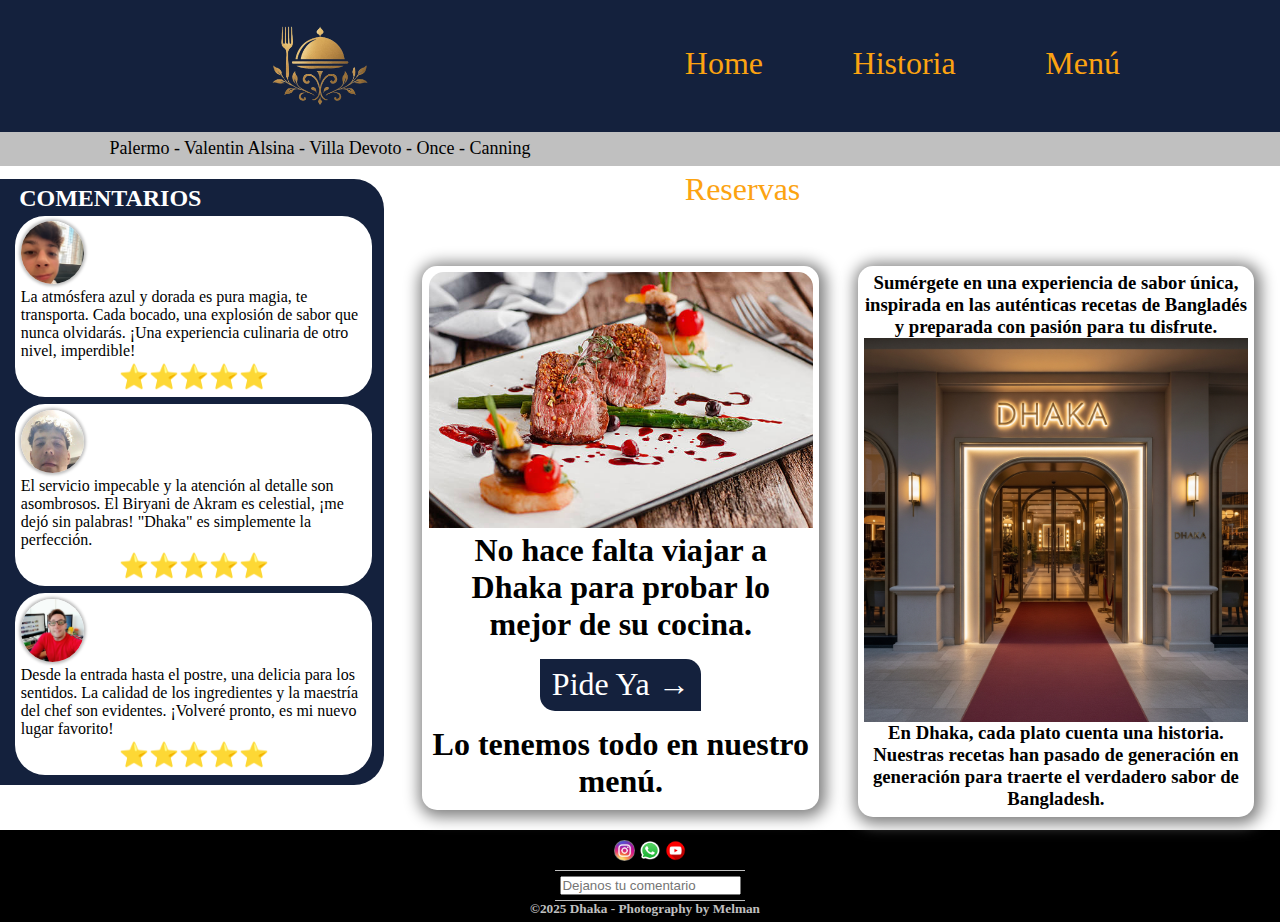
<file: Index.html>
<!DOCTYPE html>
<html lang="en">
<head>
    <meta charset="UTF-8">
    <meta name="viewport" content="width=device-width, initial-scale=1.0">
    <link rel="stylesheet" href="style.css">
    <title>Dhaka-Home</title>
</head>
<body>
    <header>
        <a href="Index.html"><img src="img/logo.png" alt="logo"></a>
        <nav>
            <ul>
                <li><a href="Index.html">Home</a></li>
                <li><a href="Historia.html">Historia</a></li>
                <li><a href="Menu.html">Menú</a></li>
                <li><a href="Reservas.html">Reservas</a></li>
            </ul>
        </nav>
        <div>
            <a href="Sucursales.html">Palermo - Valentin Alsina - Villa Devoto - Once - Canning</a>
        </div>
    </header>
    <main>
        <section class = Index>
            <section>
                <h1>COMENTARIOS</h1>
                <div>
                    <img src="img/Cara Milmin.png" alt="perfil1">
                    <p>La atmósfera azul y dorada es pura magia, te transporta. Cada bocado, una explosión de sabor que nunca olvidarás. ¡Una experiencia culinaria de otro nivel, imperdible!</p>
                    <h1>⭐⭐⭐⭐⭐</h1>
                </div>
                <div>
                    <img src="img/Cara Patejim.jpg" alt="perfil2">
                    <p>El servicio impecable y la atención al detalle son asombrosos. El Biryani de Akram es celestial, ¡me dejó sin palabras! "Dhaka" es simplemente la perfección.</p>
                    <h1>⭐⭐⭐⭐⭐</h1>
                </div>
                <div>
                    <img src="img/agradecimiento.jpg" alt="perfil3">
                    <p>Desde la entrada hasta el postre, una delicia para los sentidos. La calidad de los ingredientes y la maestría del chef son evidentes. ¡Volveré pronto, es mi nuevo lugar favorito!</p>
                    <h1>⭐⭐⭐⭐⭐</h1>
                </div>
            </section>
            <div>
                <img class="imgIndex" src="img/comidaIndex.jpg" alt="Comida">
                <h1>No hace falta viajar a Dhaka para probar lo mejor de su cocina.</h1>
                <a href="Menu.html">Pide Ya →</a>
                <h1>Lo tenemos todo en nuestro menú.</h1>
            </div>
            <div>
                <h3>
                    Sumérgete en una experiencia de sabor única, inspirada en las auténticas recetas de Bangladés y preparada con pasión para tu disfrute.
                </h3>
                <img src="img/entradaDhaka.jpg" alt="Restaurante">
                <h3>
                    En Dhaka, cada plato cuenta una historia. Nuestras recetas han pasado de generación en generación para traerte el verdadero sabor de Bangladesh.
                </h3>
            </div>
        </section>
        
    </main>
    <footer>
        <div>
            <img src="img/logoInsta.png" alt="Instagram">
            <img src="img/logoWsp.png" alt="Whatsapp">
            <img src="img/logoYt.png" alt="YouTube">
        </div>
        <div>
            <form post = "post" action="Index.html">
                <input type="text" name="Opinion" placeholder="Dejanos tu comentario">
            </form>
        </div>
        <h5>©2025 Dhaka - Photography by Melman</h5>
    </footer>
</body>
</html>
</file>
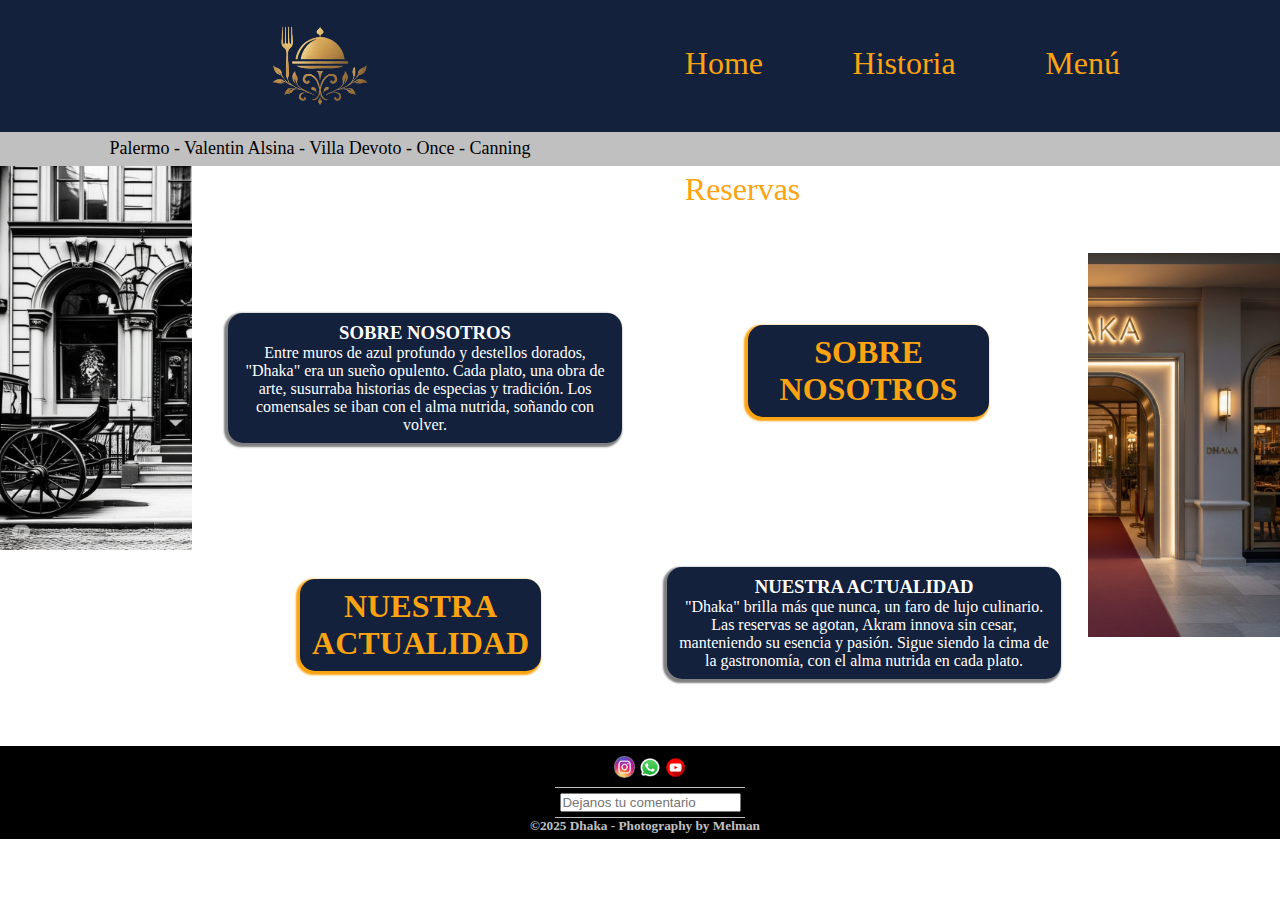
<file: Historia.html>
<!DOCTYPE html>
<html lang="en">
<head>
    <meta charset="UTF-8">
    <meta name="viewport" content="width=device-width, initial-scale=1.0">
    <link rel="stylesheet" href="style.css">
    <title>Dhaka-Historia</title>
</head>
<body>
    <header>
        <a href="Index.html"><img src="img/logo.png" alt="logo"></a>
        <nav>
            <ul>
                <li><a href="Index.html">Home</a></li>
                <li><a href="Historia.html">Historia</a></li>
                <li><a href="Menu.html">Menú</a></li>
                <li><a href="Reservas.html">Reservas</a></li>
            </ul>
        </nav>
        <div>
            <a href="Sucursales.html">Palermo - Valentin Alsina - Villa Devoto - Once - Canning</a>
        </div>
    </header>
    <main>
        <img src="img/restoViejo.png">
        <section class = Historia>
            <div>
                <h1>SOBRE NOSOTROS</h1>
                <article>
                    <h3>SOBRE NOSOTROS</h3>
                    <p>Entre muros de azul profundo y destellos dorados, "Dhaka" era un sueño opulento. Cada plato, una obra de arte, susurraba historias de especias y tradición. Los comensales se iban con el alma nutrida, soñando con volver.</p>
                </article>
            </div>
            <div>
                <article>
                    <h3>NUESTRA ACTUALIDAD</h3>
                    <P>"Dhaka" brilla más que nunca, un faro de lujo culinario. Las reservas se agotan, Akram innova sin cesar, manteniendo su esencia y pasión. Sigue siendo la cima de la gastronomía, con el alma nutrida en cada plato.</P>
                </article>
                <h1>NUESTRA ACTUALIDAD</h1>
            </div>
        </section>
        <img src="img/restoNuevo.jpg">
    </main>
    <footer>
        <div>
            <img src="img/logoInsta.png" alt="Instagram">
            <img src="img/logoWsp.png" alt="Whatsapp">
            <img src="img/logoYt.png" alt="YouTube">
        </div>
        <div>
            <form post = "post" action="Index.html">
                <input type="text" name="Opinion" placeholder="Dejanos tu comentario">
            </form>
        </div>
        <h5>©2025 Dhaka - Photography by Melman</h5>
    </footer>   
</body>
</html>
</file>
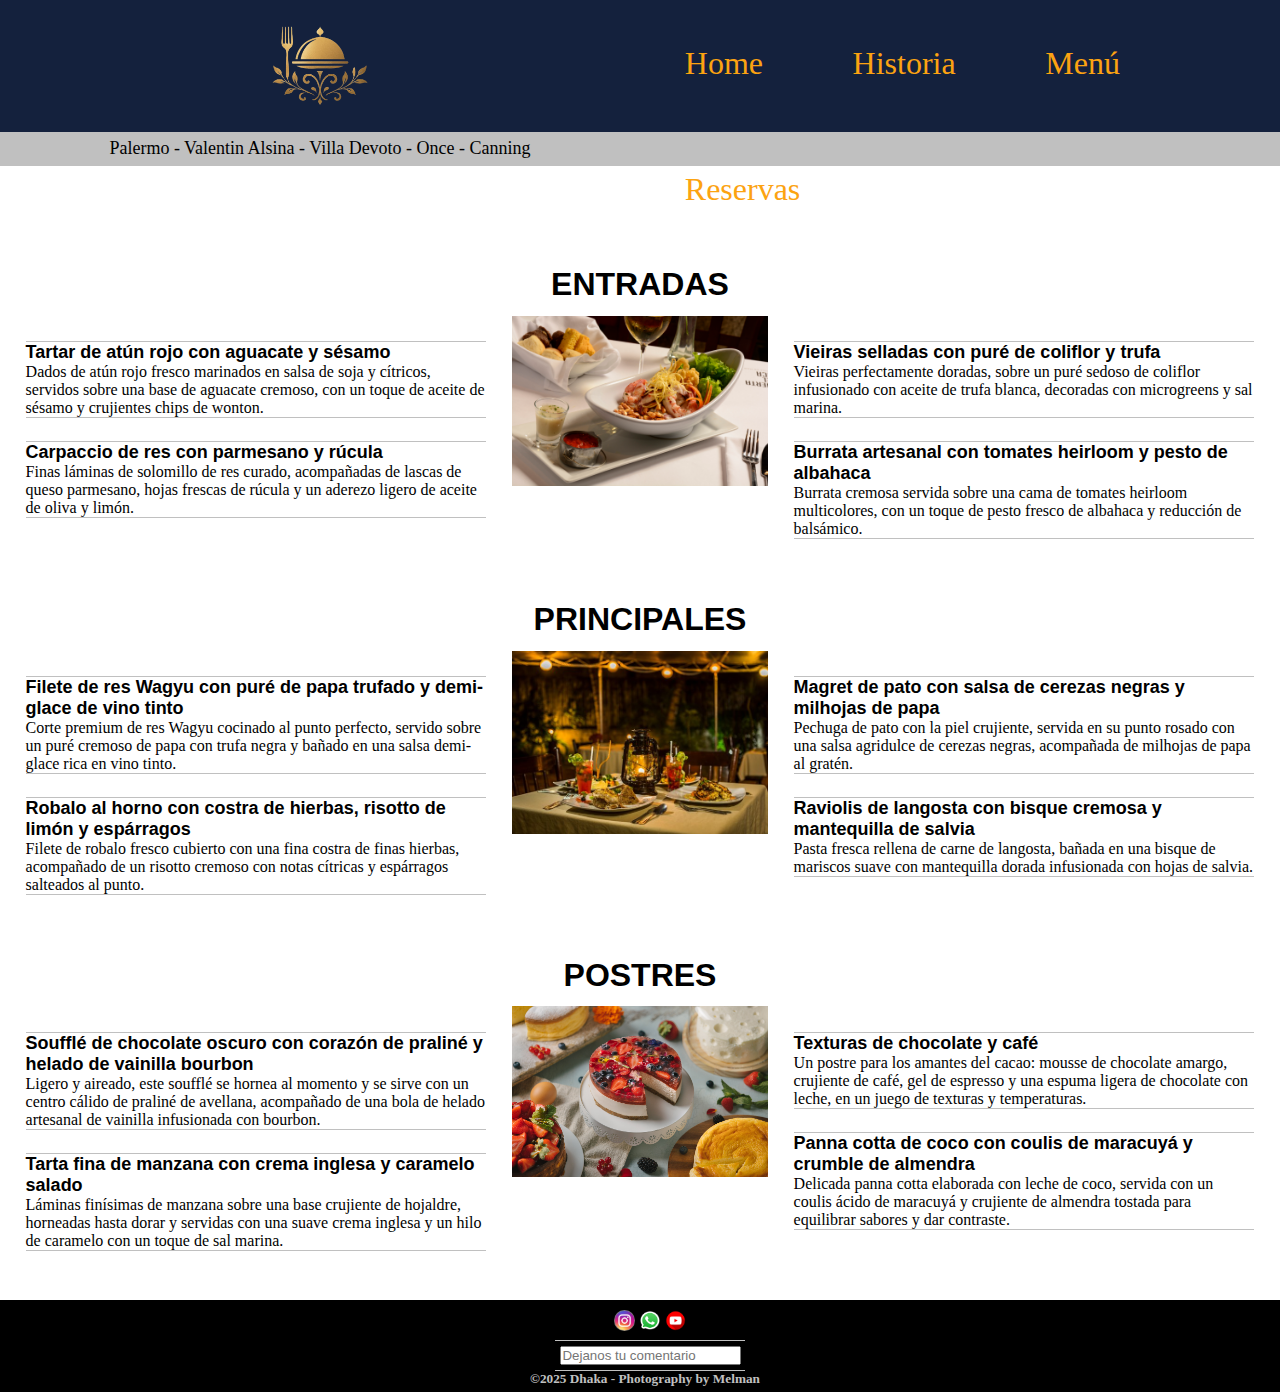
<file: Menu.html>
<!DOCTYPE html>
<html lang="en">
<head>
    <meta charset="UTF-8">
    <meta name="viewport" content="width=device-width, initial-scale=1.0">
    <link rel="stylesheet" href="style.css">
    <title>Dhaka-Menu</title>
</head>
<body>
    <header>
        <a href="Index.html"><img src="img/logo.png" alt="logo"></a>
        <nav>
            <ul>
                <li><a href="Index.html">Home</a></li>
                <li><a href="Historia.html">Historia</a></li>
                <li><a href="Menu.html">Menú</a></li>
                <li><a href="Reservas.html">Reservas</a></li>
            </ul>
        </nav>
        <div>
            <a href="Sucursales.html">Palermo - Valentin Alsina - Villa Devoto - Once - Canning</a>
        </div>
    </header>
    <main class = Menu>
        <section>
        <h1>ENTRADAS</h1>
            <div>
                <article>
                    <h4>Tartar de atún rojo con aguacate y sésamo</h4>
                    <p>
                        Dados de atún rojo fresco marinados en salsa de soja y cítricos, servidos sobre una base de aguacate cremoso, con un toque de aceite de sésamo y crujientes chips de wonton.                    </p>
                </article>
                <article>
                    <h4>Carpaccio de res con parmesano y rúcula
                    </h4>
                    <p>
                        Finas láminas de solomillo de res curado, acompañadas de lascas de queso parmesano, hojas frescas de rúcula y un aderezo ligero de aceite de oliva y limón.
                    </p>
                </article>
            </div>
            <img src="img/entrada.jpg" alt="Entrada">
            <div>
                <article>
                    <h4>Vieiras selladas con puré de coliflor y trufa
                    </h4>
                    <p>
                        Vieiras perfectamente doradas, sobre un puré sedoso de coliflor infusionado con aceite de trufa blanca, decoradas con microgreens y sal marina.
                    </p>
                </article>
                <article>
                    <h4>Burrata artesanal con tomates heirloom y pesto de albahaca
                    </h4>
                    <p>
                        Burrata cremosa servida sobre una cama de tomates heirloom multicolores, con un toque de pesto fresco de albahaca y reducción de balsámico.
                    </p>
                </article>
            </div>
            <h1>PRINCIPALES</h1>
            <div>
                <article>
                    <h4>Filete de res Wagyu con puré de papa trufado y demi-glace de vino tinto
                    </h4>
                    <p>
                        Corte premium de res Wagyu cocinado al punto perfecto, servido sobre un puré cremoso de papa con trufa negra y bañado en una salsa demi-glace rica en vino tinto.
                    </p>
                </article>
                <article>
                    <h4>Robalo al horno con costra de hierbas, risotto de limón y espárragos
                    </h4>
                    <p>
                        Filete de robalo fresco cubierto con una fina costra de finas hierbas, acompañado de un risotto cremoso con notas cítricas y espárragos salteados al punto.
                    </p>
                </article>
            </div>
            <img src="img/principal.jpg" alt="Principal">
            <div>
                <article>
                    <h4>Magret de pato con salsa de cerezas negras y milhojas de papa
                    </h4>
                    <p>
                        Pechuga de pato con la piel crujiente, servida en su punto rosado con una salsa agridulce de cerezas negras, acompañada de milhojas de papa al gratén.
                    </p>
                </article>
                <article>
                    <h4>Raviolis de langosta con bisque cremosa y mantequilla de salvia
                    </h4>
                    <p>
                        Pasta fresca rellena de carne de langosta, bañada en una bisque de mariscos suave con mantequilla dorada infusionada con hojas de salvia.
                    </p>
                </article>
            </div>
            <h1>POSTRES</h1>
            <div>
                <article>
                    <h4>Soufflé de chocolate oscuro con corazón de praliné y helado de vainilla bourbon
                    </h4>
                    <p>
                        Ligero y aireado, este soufflé se hornea al momento y se sirve con un centro cálido de praliné de avellana, acompañado de una bola de helado artesanal de vainilla infusionada con bourbon.
                    </p>
                </article>
                <article>
                    <h4>Tarta fina de manzana con crema inglesa y caramelo salado
                    </h4>
                    <p>
                        Láminas finísimas de manzana sobre una base crujiente de hojaldre, horneadas hasta dorar y servidas con una suave crema inglesa y un hilo de caramelo con un toque de sal marina.
                    </p>
                </article>
            </div>
            <img src="img/postre.jpg" alt="Postre">
            <div>
                <article>
                    <h4>Texturas de chocolate y café
                    </h4>
                    <p>
                        Un postre para los amantes del cacao: mousse de chocolate amargo, crujiente de café, gel de espresso y una espuma ligera de chocolate con leche, en un juego de texturas y temperaturas.
                    </p>
                </article>
                <article>
                    <h4>Panna cotta de coco con coulis de maracuyá y crumble de almendra
                    </h4>
                    <p>
                        Delicada panna cotta elaborada con leche de coco, servida con un coulis ácido de maracuyá y crujiente de almendra tostada para equilibrar sabores y dar contraste.
                    </p>
                </article>
            </div>
        </section>
    </main>
    <footer>
        <div>
            <a href="www.instagram.com"><img src="img/logoInsta.png" alt="Instagram"></a>
            <a href="www.whatsapp.com"><img src="img/logoWsp.png" alt="Whatsapp"></a>
            <a href="www.youtube.com"><img src="img/logoYt.png" alt="YouTube"></a>
        </div>
        <div>
            <form post = "post" action="Index.html">
                <input type="text" name="Opinion" placeholder="Dejanos tu comentario">
            </form>
        </div>
        <h5>©2025 Dhaka - Photography by Melman</h5>
    </footer>
    
</body>
</html>
</file>
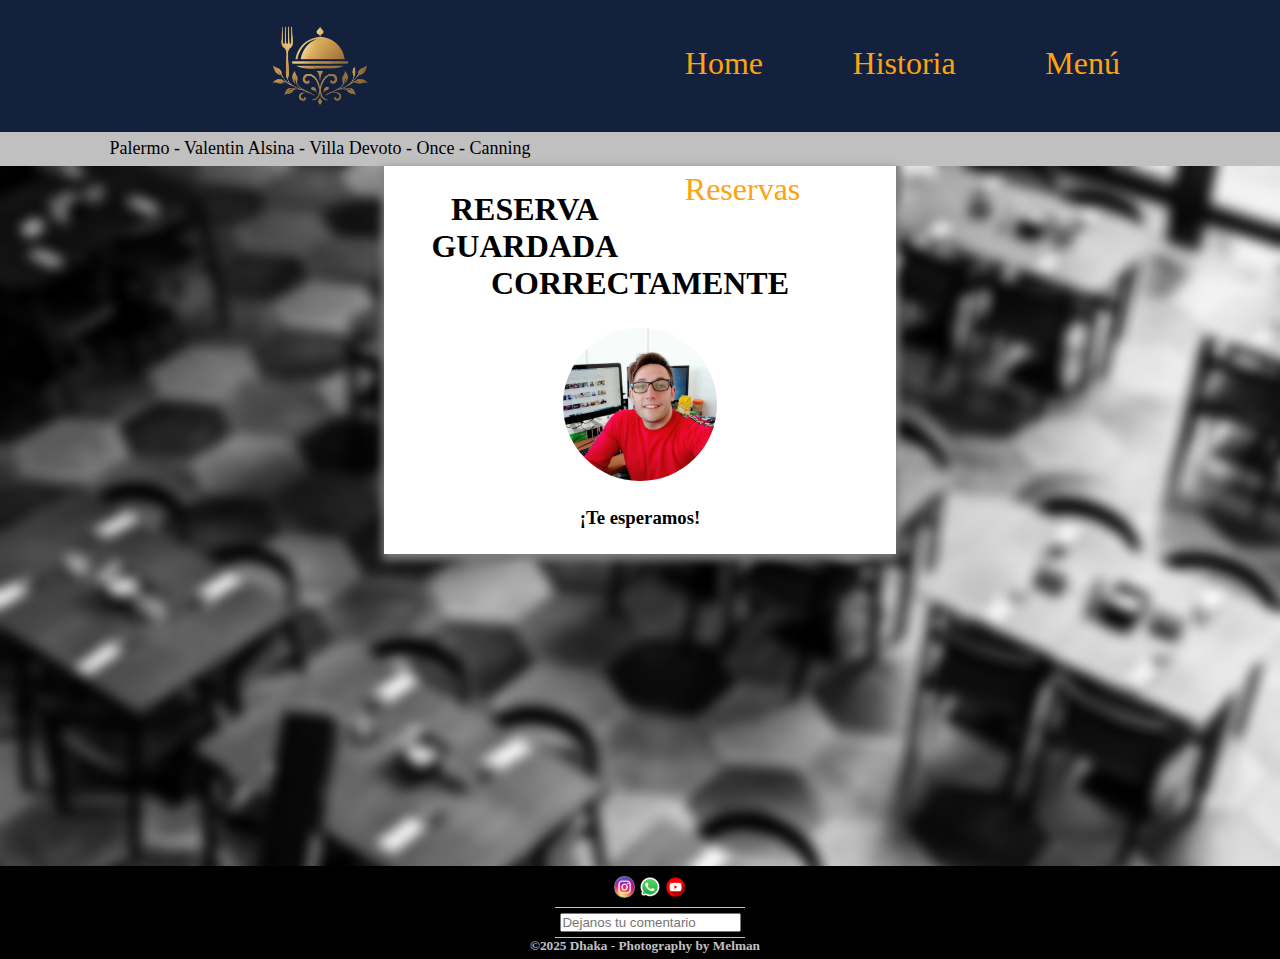
<file: ReservaCompleta.html>
<!DOCTYPE html>
<html lang="en">
<head>
    <meta charset="UTF-8">
    <meta name="viewport" content="width=device-width, initial-scale=1.0">
    <link rel="stylesheet" href="style.css">
    <title>Dhaka-ReservaCompleta</title>
</head>
<body>
    <header>
        <a href="Index.html"><img src="img/logo.png" alt="logo"></a>
        <nav>
            <ul>
                <li><a href="Index.html">Home</a></li>
                <li><a href="Historia.html">Historia</a></li>
                <li><a href="Menu.html">Menú</a></li>
                <li><a href="Reservas.html">Reservas</a></li>
            </ul>
        </nav>
        <div>
            <a href="Sucursales.html">Palermo - Valentin Alsina - Villa Devoto - Once - Canning</a>
        </div>
    </header>
    <main>
        <section class = Completo>
        <div>
            <h1>RESERVA GUARDADA CORRECTAMENTE</h1>
            <img src="img/agradecimiento.jpg" alt="¡GRACIAS!">
            <h3>¡Te esperamos!</h3>
        </div>
        </section>  
    </main>
    <footer>
        <div>
            <a href="www.instagram.com"><img src="img/logoInsta.png" alt="Instagram"></a>
            <a href="www.whatsapp.com"><img src="img/logoWsp.png" alt="Whatsapp"></a>
            <a href="www.youtube.com"><img src="img/logoYt.png" alt="YouTube"></a>
        </div>
        <div>
            <form post = "post" action="Index.html">
                <input type="text" name="Opinion" placeholder="Dejanos tu comentario">
            </form>
        </div>
        <h5>©2025 Dhaka - Photography by Melman</h5>
    </footer>
    
</body>
</html>
</file>
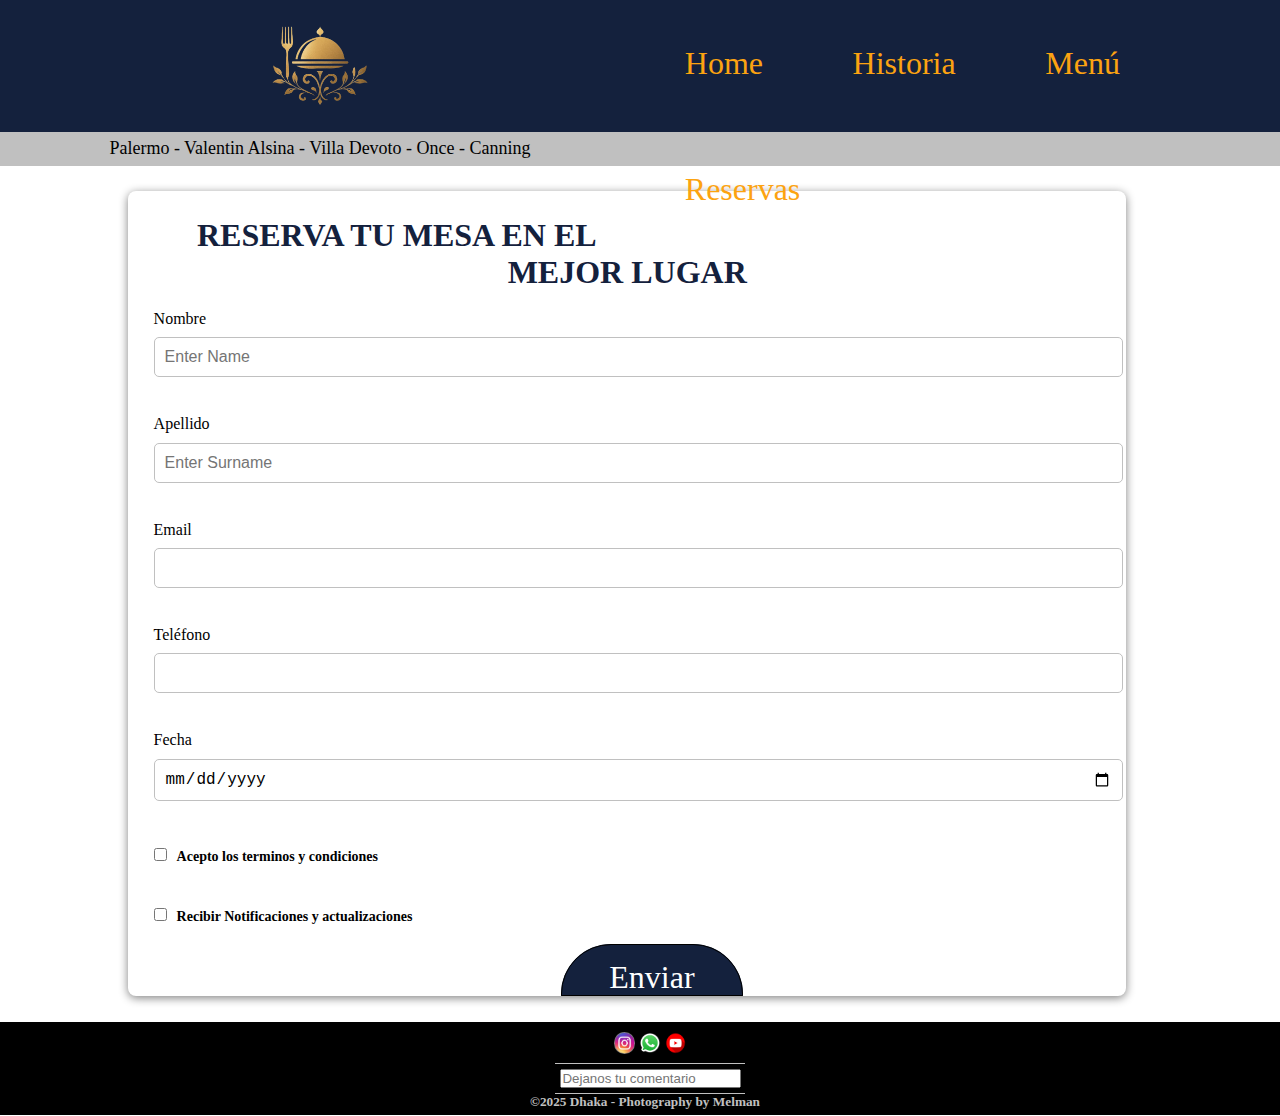
<file: Reservas.html>
<!DOCTYPE html>
<html lang="en">
<head>
    <meta charset="UTF-8">
    <meta name="viewport" content="width=device-width, initial-scale=1.0">
    <link rel="stylesheet" href="style.css">
    <title>Dhaka-Reservas</title>
</head>
<body>
    <header>
        <a href="Index.html"><img src="img/logo.png" alt="logo"></a>
        <nav>
            <ul>
                <li><a href="Index.html">Home</a></li>
                <li><a href="Historia.html">Historia</a></li>
                <li><a href="Menu.html">Menú</a></li>
                <li><a href="Reservas.html">Reservas</a></li>
            </ul>
        </nav>
        <div>
            <a href="Sucursales.html">Palermo - Valentin Alsina - Villa Devoto - Once - Canning</a>
        </div>
    </header>
    <main>
        <section class="Reservas">
        <h1>RESERVA TU MESA EN EL MEJOR LUGAR</h1>
        <form method="post" action="Reservas.html">
            Nombre
            <input type="text" name="Username" placeholder="Enter Name" required>
            Apellido
            <input type="text" name="Surname" placeholder="Enter Surname" required>
            Email
            <input type="email" name="Mail" required>
            Teléfono
            <input type="tel" name="telefono" required>
            Fecha
            <input type="date" name="Fecha"required>
            <h5><input type="checkbox" name="Notificaciones">Acepto los terminos y condiciones</h5>
            <h5><input type="checkbox" name="Notificaciones">Recibir Notificaciones y actualizaciones</h5>
            <a href="ReservaCompleta.html">Enviar</a>
        </form>
        </section>
    </main>
    <footer>
        <div>
            <img src="img/logoInsta.png" alt="Instagram">
            <img src="img/logoWsp.png" alt="Whatsapp">
            <img src="img/logoYt.png" alt="YouTube">
        </div>
        <div>
            <form post = "post" action="Index.html">
                <input type="text" name="Opinion" placeholder="Dejanos tu comentario">
            </form>
        </div>
        <h5>©2025 Dhaka - Photography by Melman</h5>
    </footer>
    
</body>
</html>
</file>
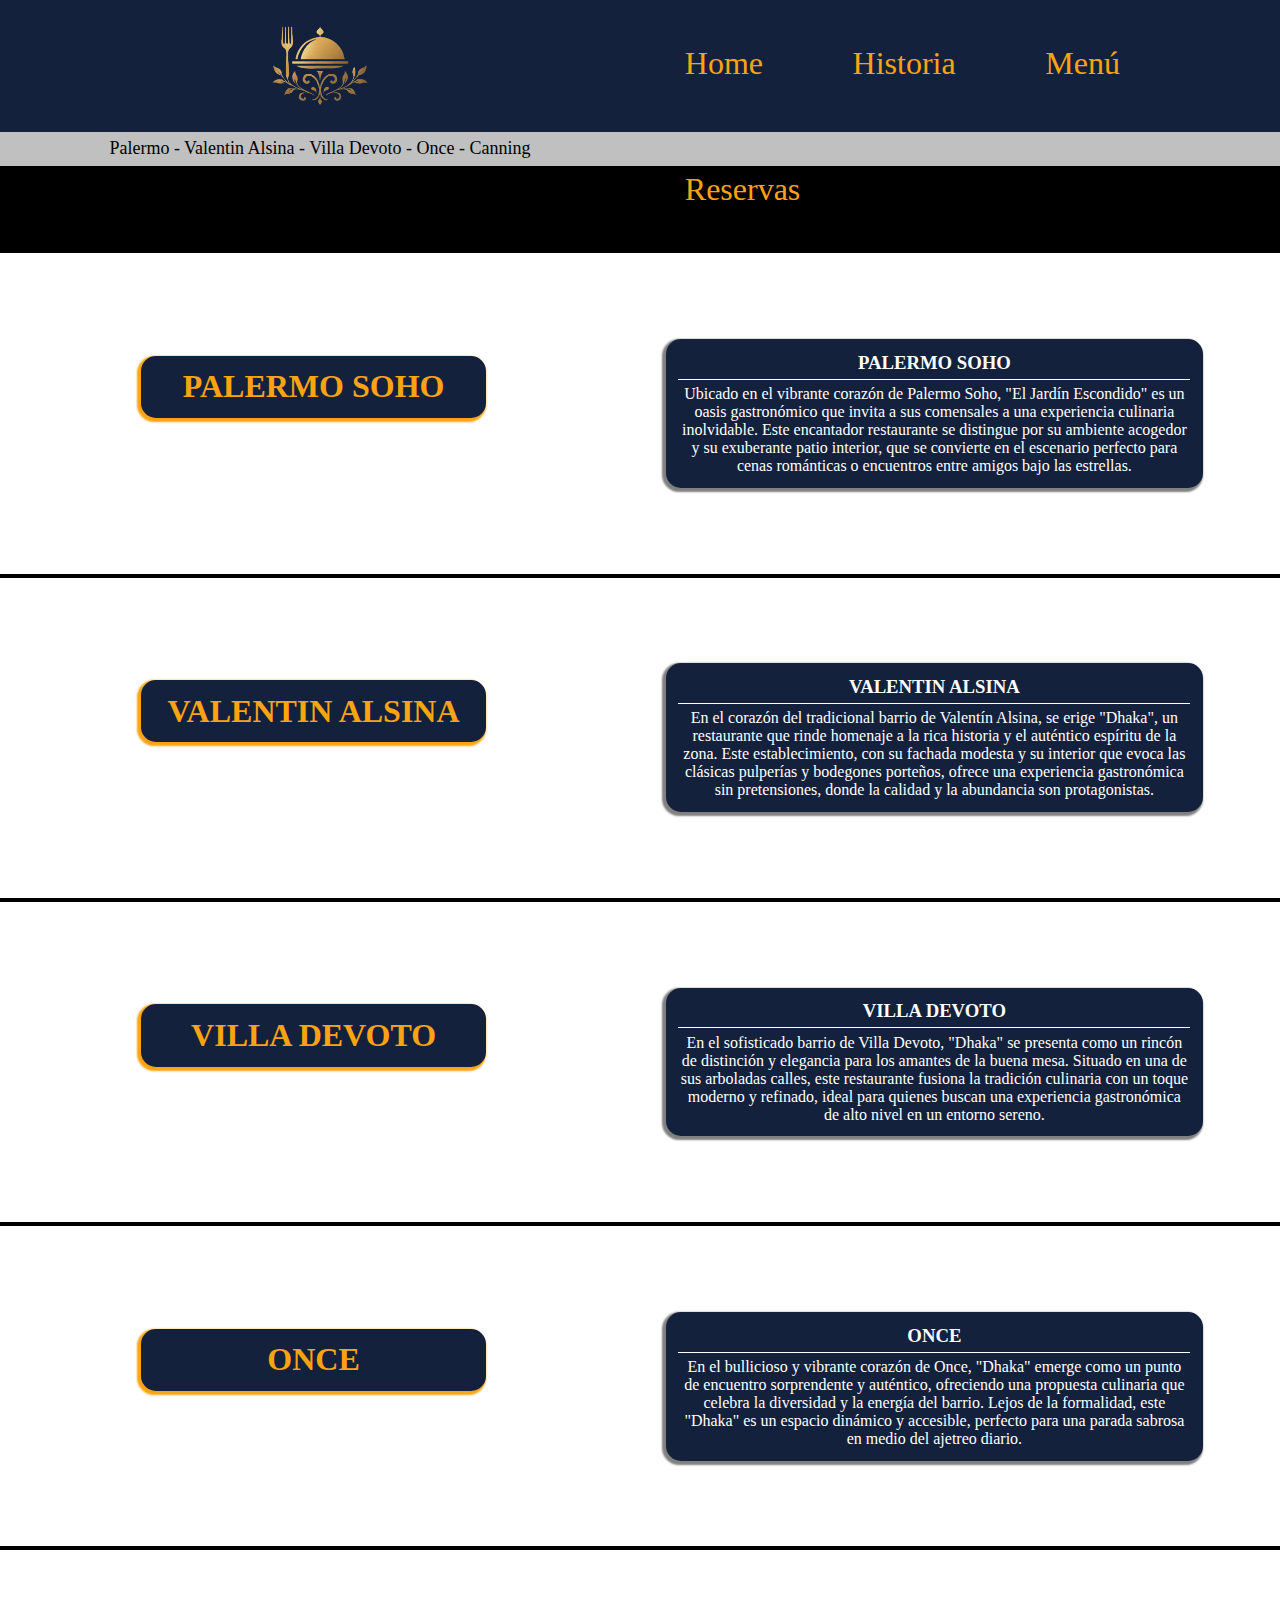
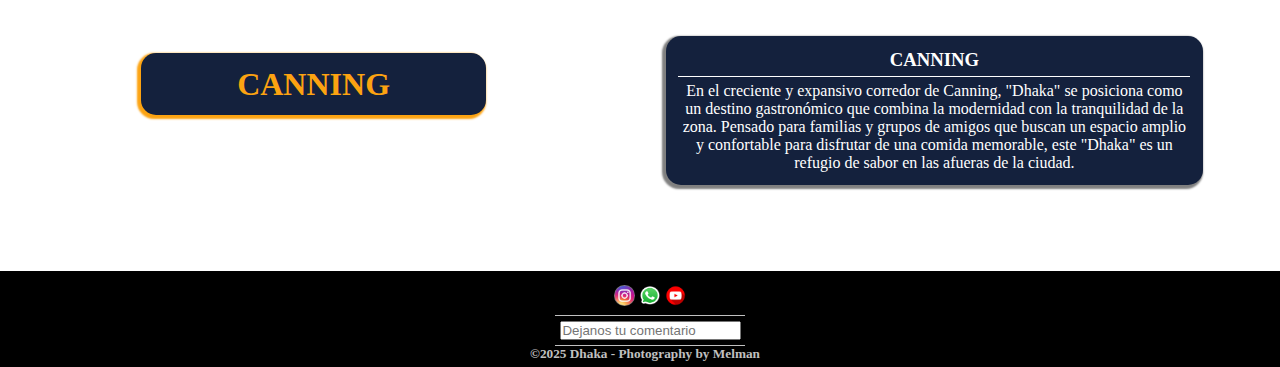
<file: Sucursales.html>
<!DOCTYPE html>
<html lang="en">
<head>
    <meta charset="UTF-8">
    <meta name="viewport" content="width=device-width, initial-scale=1.0">
    <link rel="stylesheet" href="style.css">
    <title>Dhaka-Sucursales</title>
</head>
<body>
    <header>
        <a href="Index.html"><img src="img/logo.png" alt="logo"></a>
        <nav>
            <ul>
                <li><a href="Index.html">Home</a></li>
                <li><a href="Historia.html">Historia</a></li>
                <li><a href="Menu.html">Menú</a></li>
                <li><a href="Reservas.html">Reservas</a></li>
            </ul>
        </nav>
        <div>
            <a href="Sucursales.html">Palermo - Valentin Alsina - Villa Devoto - Once - Canning</a>
        </div>
    </header>
    <main>
        <section class="Sucursales">
            <div>
                <h1>PALERMO SOHO</h1>
                <article>
                    <h3>PALERMO SOHO</h3>
                    <p>
Ubicado en el vibrante corazón de Palermo Soho, "El Jardín Escondido" es un oasis gastronómico que invita a sus comensales a una experiencia culinaria inolvidable. Este encantador restaurante se distingue por su ambiente acogedor y su exuberante patio interior, que se convierte en el escenario perfecto para cenas románticas o encuentros entre amigos bajo las estrellas.                    </p>
                </article>
            </div>
            <div>
                <h1>VALENTIN ALSINA</h1>
                <article>
                    <h3>VALENTIN ALSINA</h3>
                    <p>
En el corazón del tradicional barrio de Valentín Alsina, se erige "Dhaka", un restaurante que rinde homenaje a la rica historia y el auténtico espíritu de la zona. Este establecimiento, con su fachada modesta y su interior que evoca las clásicas pulperías y bodegones porteños, ofrece una experiencia gastronómica sin pretensiones, donde la calidad y la abundancia son protagonistas.                    </p>
                </article>
            </div>
            <div>
                <h1>VILLA DEVOTO</h1>
                <article>
                    <h3>VILLA DEVOTO</h3>
                    <p>
En el sofisticado barrio de Villa Devoto, "Dhaka" se presenta como un rincón de distinción y elegancia para los amantes de la buena mesa. Situado en una de sus arboladas calles, este restaurante fusiona la tradición culinaria con un toque moderno y refinado, ideal para quienes buscan una experiencia gastronómica de alto nivel en un entorno sereno.                    </p>
                </article>
            </div>
            <div>
                <h1>ONCE</h1>
                <article>
                    <h3>ONCE</h3>
                    <p>
En el bullicioso y vibrante corazón de Once, "Dhaka" emerge como un punto de encuentro sorprendente y auténtico, ofreciendo una propuesta culinaria que celebra la diversidad y la energía del barrio. Lejos de la formalidad, este "Dhaka" es un espacio dinámico y accesible, perfecto para una parada sabrosa en medio del ajetreo diario.
                    </p>
                </article>
            </div>
            <div>
                <h1>CANNING</h1>
                <article>
                    <h3>CANNING</h3>
                    <p>
En el creciente y expansivo corredor de Canning, "Dhaka" se posiciona como un destino gastronómico que combina la modernidad con la tranquilidad de la zona. Pensado para familias y grupos de amigos que buscan un espacio amplio y confortable para disfrutar de una comida memorable, este "Dhaka" es un refugio de sabor en las afueras de la ciudad.                    </p>
                </article>
            </div>
        </section>
    </main>
    <footer>
        <div>
            <img src="img/logoInsta.png" alt="Instagram">
            <img src="img/logoWsp.png" alt="Whatsapp">
            <img src="img/logoYt.png" alt="YouTube">
        </div>
        <div>
            <form post = "post" action="Index.html">
                <input type="text" name="Opinion" placeholder="Dejanos tu comentario">
            </form>
        </div>
        <h5>©2025 Dhaka - Photography by Melman</h5> 
    </footer>
    
</body>
</html>
</file>
<file: style.css>
*{
    margin: 0%;
    padding: 0%;
}

/* HEADER */

header{
    background-color: #14213d;
}

header nav ul li a{
    color: #fca311;
    text-decoration: none;
    font-size: xx-large;
    font-family:'Times New Roman', Times, serif;
}

header nav ul li a:hover{
    text-decoration-line: underline;
}

header div{
    background-color: #c0c0c0;
    padding: 0.5% 0%;
    text-align: center;
}

header div a{
    text-decoration: none;
    color: black; 
    font-size: large;
}

header img{
    width: 10%;
    height: auto;
    border-radius: 50%;
    margin-left: 20%;
}

header nav{
    width: 50%;
    float: right;
}

header nav ul li{
    width: max-content;
    list-style: none;
    float: left;
    margin: 7%;

}

/* FOOTER */

footer div img {
    border-radius: 50%;
    width: 5%;
    height: auto;
}

footer div{
    width: 14%;
    margin-left: 43%;
    text-align: center;
    border-bottom: 1px solid black;
    border-color: #c0c0c0;
    padding: 5px;
}

footer div img{
    width: 12%;
}

footer h5{
    text-align: center;
    color: #c0c0c0;
}

footer{
    clear: both;
    width: 100%;
    background-color: black;
    padding: 5px;
}

/* SUCURSALES */

.Sucursales{
    background-color: #000;
}

.Sucursales div{
    display: inline-block;
    width: 100%;
    background-color: #fff;
}

.Sucursales div h1, .Sucursales div article{
    width: 40%;
    margin: 6.7% 3%;
    float: left;
    text-align: center;
    padding: 1%;
    background-color: #14213d;
    border-radius: 15px;
    color: #ffffff;
    box-shadow: -2px 2px 2px 2px gray;
}

.Sucursales div h1{
    width: 25%;
    margin: 8% 11%;
    color: #fca311;
    box-shadow: -2px 2px 2px 2px;
}

.Sucursales div article h3{
    border-bottom: 1px solid #ffffff;
    padding-bottom: 1%;
    margin-bottom: 1%;
}
/*
.Sucursales{
    background-image: url(img/fondo2.jpg);
    background-size: cover;
    background-position: center;
}

.Sucursales h1, .Sucursales article{
    float: right;
}

/* INDEX */

.Index *{
    display: inline-block;
}

.Index section{
    width: 30%;
    float: left;
    margin: 1% 1.5% 1% 0%;
    background-color: #14213d;
    padding: 0.5% 0%;
    border-radius: 0px 30px 30px 0px;
}

.Index section h1{
    color: #ffffff;
    font-size: x-large;
    padding-left: 5%;
}

.Index div{
    width: 30%;
    margin: 1% 1.5%;
    float: left;
    text-align: center;
    padding: 0.5%;
    border-radius: 15px;
    box-shadow: 2px 2px 15px 5px gray;
}

.Index div h1{
    padding: 1%;
    text-align: center;
}

.Index div a{
    font-size: xx-large;
    padding: 2% 3%;
    margin: 3% 10%;
    background-color: #14213d;
    text-decoration: none;
    color: #fff;
    border-radius: 0px 15px;
}

.Index div a:hover{
    color: #fca311;
}

.Index section div{
    width: 92%;
    margin: 1% 4%;
    background-color: #ffffff;
    border-radius: 30px;
    text-align: center;
    border: none;
    box-shadow: none;
}

.Index div img{
    width: 100%;
}

.Index section div img{
    width: 18%;
    margin: 1%;
    box-shadow: 0px 0px 3px 2px #c0c0c0;
    border-radius: 90px;
}

.Index section div p{
    padding: 0% 1%;
    text-align: left;
}

.imgIndex{
    border-radius: 15px 15px 0px 0px ;
}

/* MENÚ*/

.Menu{
    background-color: #ffffff;
}

.Menu h1{
    text-align: center;
    clear: both;
    padding: 1%;
    font-size: xx-large;
    font-family:'Segoe UI', Tahoma, Geneva, Verdana, sans-serif;
}

.Menu h4{
    font-family:'Segoe UI', Tahoma, Geneva, Verdana, sans-serif;
    font-size: large;
}

.Menu div{
    width: 36%;
    float: left;
    margin: 2%;
}

.Menu img{
    width: 20%;
    float: left;
}

.Menu article{
    margin-bottom: 5%;
    border-top: 1px solid #c0c0c0;
    border-bottom: 1px solid #c0c0c0;
}

/* RESERVAS */


.Reservas {
background-color: #fff;
margin: 2% 10%;
padding: 2% 2% 0% 2%;
border-radius: 8px;
box-shadow: 0px 2px 10px gray;
width: 74%;
}

.Reservas h1 {
text-align: center;
color: #14213d;
margin-bottom: 2%;
}

.Reservas input,.Reservas h5 {
width: 100%;
padding: 10px;
margin-top: 1%;
margin-bottom: 4%;
border: 1px solid #c0c0c0;
border-radius: 5px;
font-size: 16px;
}

.Reservas h5 {
font-size: 14px;
border: none;
margin: 0%;
padding: 0%;
}

.Reservas h5 input {
width: auto;
margin-right: 10px;
}

.Reservas a{
    text-decoration: none;
    border: 1px solid black;
    padding: 1.5% 5% 0% 5%;
    margin: 0% 43%;
    font-size: xx-large;
    background-color: #14213d;
    color: #ffffff;
    border-radius: 50px 50px 0px 0px;
}

/* HISTORIA */

.Historia{
    width: 70%;
    float: left;
}

main img{
    width: 15%;
    float: left;
}

.Historia div{
    display: inline-block;

}

.Historia div h1, .Historia div article{
    width: 42%;
    margin: 6.7% 3%;
    float: right;
    text-align: center;
    padding: 1%;
    background-color: #14213d;
    border-radius: 15px;
    color: #ffffff;
    box-shadow: -2px 2px 2px 2px gray;
}

.Historia div h1{
    width: 25%;
    margin: 8% 11%;
    color: #fca311;
    box-shadow: -2px 2px 2px 2px;
}



/* RESERVA COMPLETA */

.Completo{
    background-image: url(img/fondo4.jpg); 
    height: 700px; 
    background-size: cover;
}

.Completo div{
    width: 40%;
    margin: 0% 30%;
    text-align: center;
    background-color: #ffffff;
    box-shadow: 0px 4px 9px 2px grey;

}
.Completo h1{
    padding: 5%;
}

.Completo img{
    border-radius: 200px;
    width: 30%;
    margin: 0% 35%;
}

.Completo h3{
    padding: 5%;
    clear: both;
}
</file>
